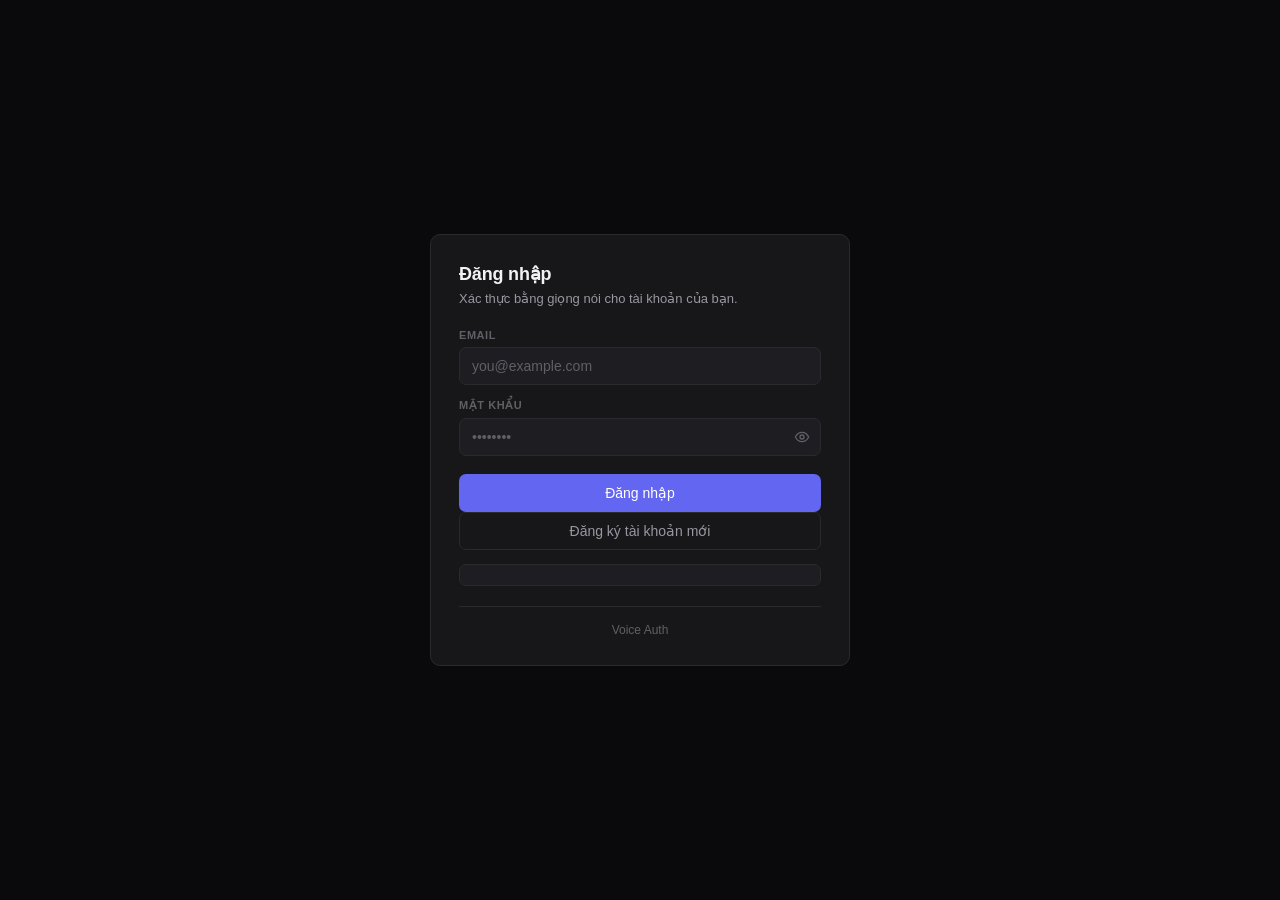
<file: frontend/index.html>
<!DOCTYPE html>
<html lang="vi">
<head>
    <meta charset="UTF-8">
    <meta name="viewport" content="width=device-width, initial-scale=1.0">
    <title>Voice Auth</title>
    <link rel="stylesheet" href="style.css">
</head>
<body>

<svg style="display:none" aria-hidden="true">
    <symbol id="icon-mic" viewBox="0 0 24 24" fill="none" stroke="currentColor" stroke-width="2" stroke-linecap="round" stroke-linejoin="round">
        <path d="M12 15a3 3 0 0 0 3-3V6a3 3 0 0 0-6 0v6a3 3 0 0 0 3 3Z"/>
        <path d="M19 11a7 7 0 0 1-14 0"/>
        <line x1="12" y1="18" x2="12" y2="22"/>
        <line x1="8" y1="22" x2="16" y2="22"/>
    </symbol>
    <symbol id="icon-check" viewBox="0 0 24 24" fill="none" stroke="currentColor" stroke-width="2" stroke-linecap="round" stroke-linejoin="round">
        <circle cx="12" cy="12" r="9"/>
        <path d="m8.5 12.5 2.5 2.5 4.5-5"/>
    </symbol>
    <symbol id="icon-alert" viewBox="0 0 24 24" fill="none" stroke="currentColor" stroke-width="2" stroke-linecap="round" stroke-linejoin="round">
        <circle cx="12" cy="12" r="9"/>
        <line x1="12" y1="8" x2="12" y2="12.5"/>
        <circle cx="12" cy="15.8" r="0.6" fill="currentColor" stroke="none"/>
    </symbol>
    <symbol id="icon-refresh" viewBox="0 0 24 24" fill="none" stroke="currentColor" stroke-width="2" stroke-linecap="round" stroke-linejoin="round">
        <path d="M3 12a9 9 0 0 1 15-6.7L21 8"/>
        <path d="M21 3v5h-5"/>
        <path d="M21 12a9 9 0 0 1-15 6.7L3 16"/>
        <path d="M3 21v-5h5"/>
    </symbol>
    <symbol id="icon-eye" viewBox="0 0 24 24" fill="none" stroke="currentColor" stroke-width="2" stroke-linecap="round" stroke-linejoin="round">
        <path d="M2 12s3.5-7 10-7 10 7 10 7-3.5 7-10 7-10-7-10-7Z"/>
        <circle cx="12" cy="12" r="3"/>
    </symbol>
    <symbol id="icon-eye-off" viewBox="0 0 24 24" fill="none" stroke="currentColor" stroke-width="2" stroke-linecap="round" stroke-linejoin="round">
        <path d="M9.9 4.24A10.4 10.4 0 0 1 12 4c6.5 0 10 7 10 7a17.6 17.6 0 0 1-3.15 4.19M6.3 6.3C3.7 8 2 11 2 11a17.6 17.6 0 0 0 5.06 5.94A10.6 10.6 0 0 0 12 19c1.16 0 2.26-.19 3.27-.54"/>
        <path d="M9.5 9.6a3 3 0 0 0 4.24 4.24"/>
        <line x1="2" y1="2" x2="22" y2="22"/>
    </symbol>
</svg>

<div class="card">

    <div class="card-header" id="app-header" hidden>
        <span class="app-title">Voice Auth</span>
        <button type="button" class="btn-link" id="btn-logout-header">Đăng xuất</button>
    </div>

    <!-- Đăng nhập -->
    <div class="step active" id="step-auth">
        <h1>Đăng nhập</h1>
        <p class="subtitle">Xác thực bằng giọng nói cho tài khoản của bạn.</p>
        <div class="field">
            <label for="auth-email">Email</label>
            <input type="email" id="auth-email" placeholder="you@example.com">
        </div>
        <div class="field">
            <label for="auth-password">Mật khẩu</label>
            <div class="password-wrap">
                <input type="password" id="auth-password" placeholder="••••••••" autocomplete="current-password">
                <button type="button" class="btn-toggle-password" id="btn-toggle-password" aria-label="Hiện mật khẩu" title="Hiện mật khẩu">
                </button>
            </div>
        </div>
        <button class="btn-primary" id="btn-login">Đăng nhập</button>
        <button class="btn-secondary" id="btn-register">Đăng ký tài khoản mới</button>
        <div class="status" id="status-auth"></div>
    </div>

    <!-- Consent -->
    <div class="step" id="step-consent">
        <h1>Xác thực bằng giọng nói</h1>
        <p class="subtitle">Trước khi tiếp tục, vui lòng đọc và đồng ý với chính sách sau:</p>
        <ul class="list-plain">
            <li>Chúng tôi không lưu file âm thanh gốc của bạn.</li>
            <li>Voiceprint được xử lý và lưu trữ cục bộ trên hệ thống của chúng tôi, không chia sẻ cho bên thứ ba.</li>
            <li>Bạn có thể rút lại đồng ý bất cứ lúc nào, dữ liệu voiceprint sẽ bị xoá khỏi hệ thống.</li>
            <li>Tuân thủ Nghị định 13/2023/NĐ-CP về bảo vệ dữ liệu cá nhân.</li>
        </ul>
        <button class="btn-primary" id="btn-accept-consent">Tôi đồng ý</button>
        <button class="btn-secondary" id="btn-decline-consent">Không đồng ý</button>
    </div>

    <!-- Enroll -->
    <div class="step" id="step-enroll">
        <h1>Đăng ký giọng nói</h1>
        <p class="subtitle">Hãy đọc to câu bên dưới &mdash; mẫu <span id="enroll-sample-num">1</span>/<span id="enroll-sample-total"></span></p>

        <div class="progress" id="enroll-progress" aria-hidden="true"></div>

        <div class="mic-field">
            <label for="enroll-mic-select">Micro</label>
            <select id="enroll-mic-select"></select>
            <div class="mic-meter"><div class="mic-meter-fill" id="enroll-mic-meter-fill"></div></div>
        </div>

        <div class="phrase-wrap">
            <div class="phrase-box" id="enroll-phrase-box"></div>
            <button class="btn-icon-ghost" id="btn-enroll-reshuffle" type="button" aria-label="Đổi câu khác" title="Đổi câu khác">
                <svg class="icon"><use href="#icon-refresh"/></svg>
            </button>
        </div>
        <p class="hint">Từ sẽ sáng dần khi được nhận diện &mdash; cần trình duyệt hỗ trợ Web Speech API (Chrome/Edge).</p>

        <button class="btn-primary" id="btn-record-sample"></button>
        <div class="status" id="status"></div>

        <div id="enroll-preview" style="display:none">
            <audio id="enroll-audio-preview" controls></audio>
            <div class="btn-row">
                <button class="btn-secondary" id="btn-enroll-redo">Ghi âm lại</button>
                <button class="btn-primary" id="btn-enroll-confirm">Xác nhận</button>
            </div>
        </div>
    </div>

    <!-- Verify -->
    <div class="step" id="step-verify">
        <h1>Xác thực giọng nói</h1>
        <p class="subtitle" id="verify-subtitle">Hãy đọc to câu bên dưới để xác thực.</p>

        <div class="mic-field">
            <label for="verify-mic-select">Micro</label>
            <select id="verify-mic-select"></select>
            <div class="mic-meter"><div class="mic-meter-fill" id="verify-mic-meter-fill"></div></div>
        </div>

        <div class="phrase-wrap">
            <div class="phrase-box" id="verify-phrase-box"></div>
            <button class="btn-icon-ghost" id="btn-verify-reshuffle" type="button" aria-label="Đổi câu khác" title="Đổi câu khác">
                <svg class="icon"><use href="#icon-refresh"/></svg>
            </button>
        </div>
        <div class="code-wrap" id="verify-code-wrap" hidden>
            <span class="code-label">Rồi đọc từng chữ số của mã:</span>
            <span class="code-box" id="verify-code-box"></span>
        </div>
        <p class="hint">Từ sẽ sáng dần khi được nhận diện &mdash; cần trình duyệt hỗ trợ Web Speech API (Chrome/Edge).</p>

        <div class="btn-row">
            <button class="btn-primary" id="btn-start-verify"></button>
            <button class="btn-secondary" id="btn-stop-verify" disabled>Xong</button>
        </div>
        <div class="status" id="status-verify"></div>

        <div class="verify-recovery" id="verify-recovery" hidden>
            <p class="hint" id="verify-recovery-hint">Giọng nói không nhận diện được sau nhiều lần thử?</p>
            <button class="btn-link" id="btn-verify-recovery" type="button">Bạn có muốn đăng ký lại giọng nói không?</button>
        </div>

        <div id="verify-preview" style="display:none">
            <audio id="verify-audio-preview" controls></audio>
            <div class="btn-row">
                <button class="btn-secondary" id="btn-verify-redo">Ghi âm lại</button>
                <button class="btn-primary" id="btn-verify-confirm">Gửi xác thực</button>
            </div>
        </div>
    </div>

    <!-- OTP -->
    <div class="step" id="step-otp">
        <h1>Nhập mã xác thực</h1>
        <p class="subtitle">Mã OTP đã được gửi về email của bạn. Có hiệu lực trong <span id="otp-timer">5:00</span>.</p>
        <div class="otp-boxes" id="otp-boxes">
            <input type="text" class="otp-box" inputmode="numeric" maxlength="1" autocomplete="one-time-code">
            <input type="text" class="otp-box" inputmode="numeric" maxlength="1">
            <input type="text" class="otp-box" inputmode="numeric" maxlength="1">
            <input type="text" class="otp-box" inputmode="numeric" maxlength="1">
            <input type="text" class="otp-box" inputmode="numeric" maxlength="1">
            <input type="text" class="otp-box" inputmode="numeric" maxlength="1">
        </div>
        <button class="btn-secondary" id="btn-resend-otp">Gửi lại mã</button>
        <div class="status" id="status-otp"></div>
    </div>

    <!-- Success -->
    <div class="step" id="step-success">
        <h1>Đăng nhập thành công</h1>
        <p class="subtitle" id="success-subtitle">Xác thực bằng giọng nói và OTP đã hoàn tất.</p>
        <button class="btn-secondary" id="btn-reverify">Xác thực lại giọng nói</button>
        <button class="btn-secondary" id="btn-reenroll">Đăng ký lại giọng nói</button>
    </div>

    <div class="card-footer">Voice Auth</div>
</div>

<script src="voice-recorder.js"></script>
<script src="app.js"></script>
</body>
</html>
</file>
<file: frontend/style.css>
:root {
    --bg: #0a0a0c;
    --surface: #17171a;
    --surface-2: #1e1e22;
    --border: #29292e;
    --text: #f2f2f3;
    --text-muted: #97979f;
    --text-faint: #5f5f66;
    --accent: #6366f1;
    --accent-hover: #797bf3;
    --success: #22c55e;
    --danger: #f0524f;
    --radius: 10px;
    --radius-sm: 7px;
    --font: -apple-system, BlinkMacSystemFont, "Segoe UI", Roboto, Helvetica, Arial, sans-serif;
}

* { box-sizing: border-box; margin: 0; padding: 0; }

body {
    font-family: var(--font);
    background: var(--bg);
    color: var(--text);
    min-height: 100vh;
    display: flex;
    align-items: center;
    justify-content: center;
    -webkit-font-smoothing: antialiased;
}

.card {
    width: 420px;
    max-width: calc(100vw - 32px);
    background: var(--surface);
    border: 1px solid var(--border);
    border-radius: var(--radius);
    padding: 28px;
}

.step { display: none; }
.step.active { display: block; animation: fade-in .15s ease; }

@keyframes fade-in {
    from { opacity: 0; transform: translateY(2px); }
    to { opacity: 1; transform: none; }
}

h1 { font-size: 18px; font-weight: 600; letter-spacing: -0.01em; margin-bottom: 4px; }
.subtitle { font-size: 13px; color: var(--text-muted); margin-bottom: 20px; line-height: 1.5; }

label {
    display: block;
    font-size: 11px;
    font-weight: 600;
    color: var(--text-faint);
    margin-bottom: 6px;
    text-transform: uppercase;
    letter-spacing: .05em;
}

.field { margin-bottom: 14px; }

input, select {
    width: 100%;
    background: var(--surface-2);
    border: 1px solid var(--border);
    color: var(--text);
    padding: 10px 12px;
    border-radius: var(--radius-sm);
    font-size: 14px;
    font-family: inherit;
    transition: border-color .15s;
}

input::placeholder { color: var(--text-faint); }
input:focus, select:focus { outline: none; border-color: var(--accent); }
select:disabled { opacity: .5; }

button {
    width: 100%;
    padding: 10px 16px;
    border-radius: var(--radius-sm);
    font-size: 14px;
    font-weight: 500;
    font-family: inherit;
    cursor: pointer;
    border: 1px solid transparent;
    display: inline-flex;
    align-items: center;
    justify-content: center;
    gap: 8px;
    transition: background .15s, border-color .15s, color .15s, opacity .15s;
}

.btn-primary { background: var(--accent); color: #fff; margin-top: 4px; }
.btn-primary:hover:not(:disabled) { background: var(--accent-hover); }

.btn-secondary { background: transparent; color: var(--text-muted); border-color: var(--border); }
.btn-secondary:hover:not(:disabled) { color: var(--text); border-color: var(--text-faint); }

button:disabled { opacity: .45; cursor: not-allowed; }

.btn-row { display: flex; gap: 8px; margin-top: 4px; }
.btn-row button { margin-top: 0; }

.icon { width: 15px; height: 15px; flex-shrink: 0; }

.status {
    margin-top: 14px;
    padding: 10px 12px;
    border-radius: var(--radius-sm);
    font-size: 13px;
    color: var(--text-muted);
    background: var(--surface-2);
    border: 1px solid var(--border);
    display: flex;
    align-items: center;
    gap: 8px;
    min-height: 18px;
}

.status.recording { color: var(--danger); border-color: rgba(240, 82, 79, .3); }
.status.success { color: var(--success); border-color: rgba(34, 197, 94, .3); }
.status.error { color: var(--danger); border-color: rgba(240, 82, 79, .3); }

.rec-dot { width: 7px; height: 7px; border-radius: 50%; background: var(--danger); flex-shrink: 0; animation: pulse 1.2s infinite; }

@keyframes pulse {
    0%, 100% { opacity: 1; }
    50% { opacity: .3; }
}

.spinner {
    width: 13px; height: 13px;
    border: 2px solid rgba(255, 255, 255, .2);
    border-top-color: currentColor;
    border-radius: 50%;
    animation: spin .7s linear infinite;
    flex-shrink: 0;
}

@keyframes spin { to { transform: rotate(360deg); } }

.list-plain { list-style: none; font-size: 13px; color: var(--text-muted); line-height: 1.75; margin-bottom: 20px; }
.list-plain li { padding-left: 14px; position: relative; }
.list-plain li::before { content: "\2013"; position: absolute; left: 0; color: var(--text-faint); }

.progress { display: flex; gap: 4px; margin-bottom: 20px; }
.progress-seg { flex: 1; height: 3px; border-radius: 2px; background: var(--border); transition: background .2s; }
.progress-seg.done { background: var(--accent); }

.mic-field { margin-bottom: 16px; }
.mic-meter { height: 4px; background: var(--surface-2); border: 1px solid var(--border); border-radius: 2px; overflow: hidden; margin-top: 8px; }
.mic-meter-fill { height: 100%; width: 0%; background: var(--accent); }

.password-wrap { position: relative; }
.password-wrap input { padding-right: 40px; }

.btn-toggle-password {
    position: absolute;
    top: 50%;
    right: 4px;
    transform: translateY(-50%);
    width: 30px;
    height: 30px;
    padding: 0;
    border-radius: 50%;
    background: transparent;
    border: 1px solid transparent;
    color: var(--text-faint);
}
.btn-toggle-password:hover { color: var(--text); background: var(--surface); }
.btn-toggle-password .icon { width: 16px; height: 16px; margin: 0; }

.phrase-wrap { position: relative; margin-bottom: 8px; }

.phrase-box {
    background: var(--surface-2);
    border: 1px solid var(--border);
    border-radius: var(--radius-sm);
    padding: 16px 44px 16px 16px;
    font-size: 16px;
    line-height: 1.7;
}

.phrase-box span { color: var(--text-muted); transition: color .15s; }
.phrase-box span.heard { color: var(--text); }

.btn-icon-ghost {
    position: absolute;
    top: 8px;
    right: 8px;
    width: 28px;
    height: 28px;
    padding: 0;
    border-radius: 50%;
    background: transparent;
    border: 1px solid var(--border);
    color: var(--text-faint);
}
.btn-icon-ghost:hover:not(:disabled) { color: var(--text); border-color: var(--text-faint); background: var(--surface); }
.btn-icon-ghost .icon { width: 14px; height: 14px; margin: 0; }

.code-wrap { display: flex; align-items: center; gap: 12px; margin-bottom: 8px; }
.code-wrap[hidden] { display: none; }
.code-label { font-size: 13px; color: var(--text-muted); }
.code-box {
    background: var(--surface-2);
    border: 1px solid var(--border);
    border-radius: var(--radius-sm);
    padding: 8px 16px;
    font-size: 22px;
    font-weight: 600;
}
.code-box span { color: var(--text-faint); transition: color .15s; }
.code-box span:not(:last-child) { margin-right: 0.5em; }
.code-box span.heard { color: var(--text); }

.hint { font-size: 11px; color: var(--text-faint); margin-bottom: 16px; }

.verify-recovery { margin-top: 14px; text-align: center; }
.verify-recovery[hidden] { display: none; }
.verify-recovery .hint { margin-bottom: 4px; }

.otp-boxes { display: flex; gap: 8px; margin-bottom: 14px; }
.otp-box {
    flex: 1;
    min-width: 0;
    text-align: center;
    font-size: 20px;
    font-weight: 600;
    padding: 10px 0;
}

audio { width: 100%; margin-top: 14px; height: 34px; filter: invert(1) grayscale(1) contrast(0.9); border-radius: var(--radius-sm); }

.card-footer { margin-top: 20px; padding-top: 16px; border-top: 1px solid var(--border); font-size: 12px; color: var(--text-faint); text-align: center; }

.card-header {
    display: flex;
    align-items: center;
    justify-content: space-between;
    margin-bottom: 20px;
    padding-bottom: 16px;
    border-bottom: 1px solid var(--border);
}
.card-header[hidden] { display: none; }

.app-title { font-size: 13px; font-weight: 600; color: var(--text-muted); }

.btn-link {
    width: auto;
    padding: 2px 0;
    background: transparent;
    border: none;
    color: var(--text-faint);
    font-size: 12px;
    text-decoration: underline;
    text-underline-offset: 2px;
}
.btn-link:hover:not(:disabled) { color: var(--text); }
</file>
